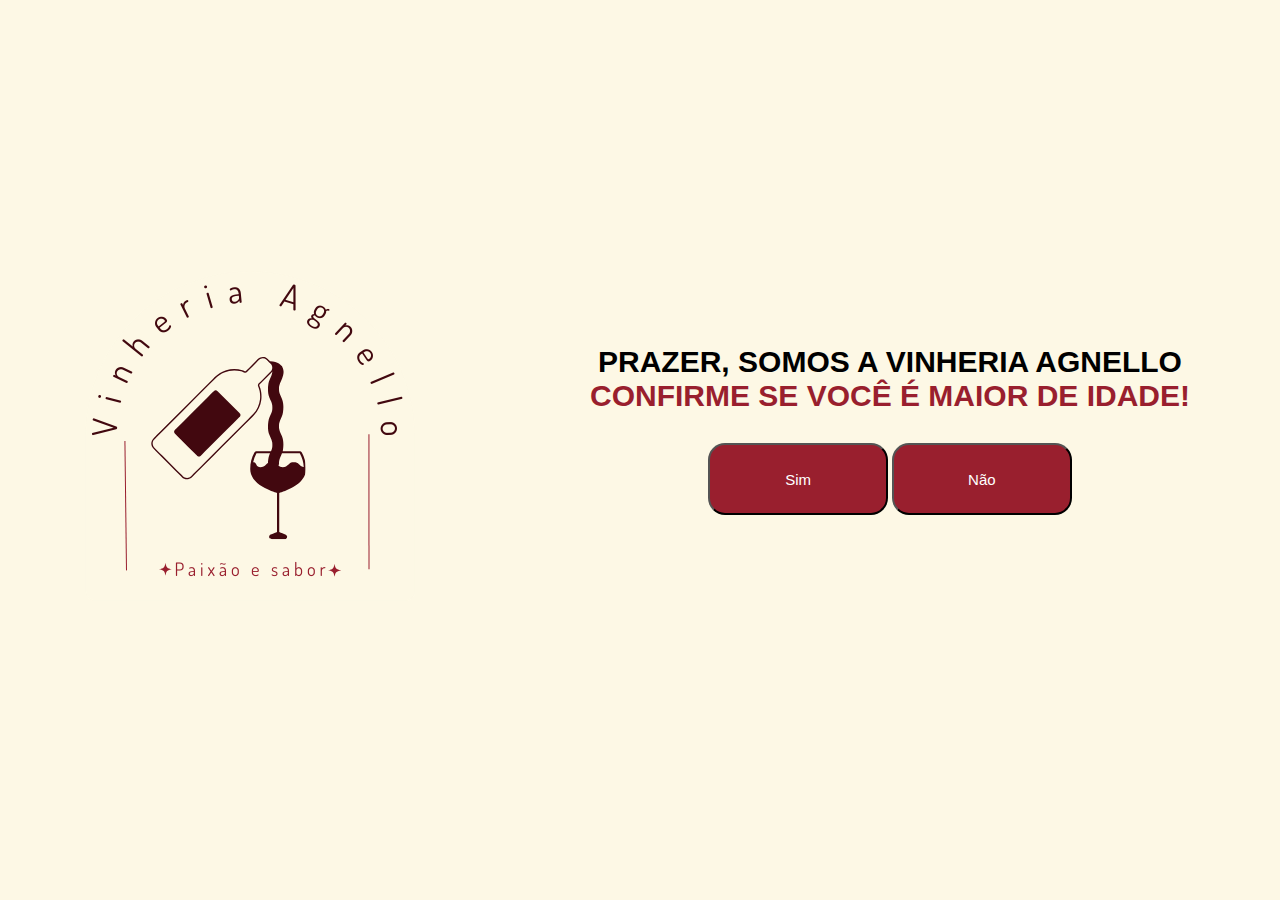
<file: index.html>
<!DOCTYPE html>
<html lang="pt-br">
<head>
    <meta charset="UTF-8">
    <meta name="viewport" content="width=device-width, initial-scale=1.0">
    <title>Vinheria Agnello</title>
    <link rel="stylesheet" href="style.css">
</head>
<body>
    
    <div class="logo_vinheria">
        <img src="Imagens/logo_vinheria.png" alt="logo da vinheria">
    </div>
    <div id="bloco">
        <h1 id="titulo">Prazer, somos a Vinheria Agnello <br> <strong class="destaque_titulo">Confirme se você é maior de idade!</strong></h1>
        <button onclick="botaosim()" id="botaosim">Sim</button>
        <button onclick="botaonao()" id="botaonao">Não</button>
    </div>


    <script src="script.js"></script>
</body>
</html>
</file>
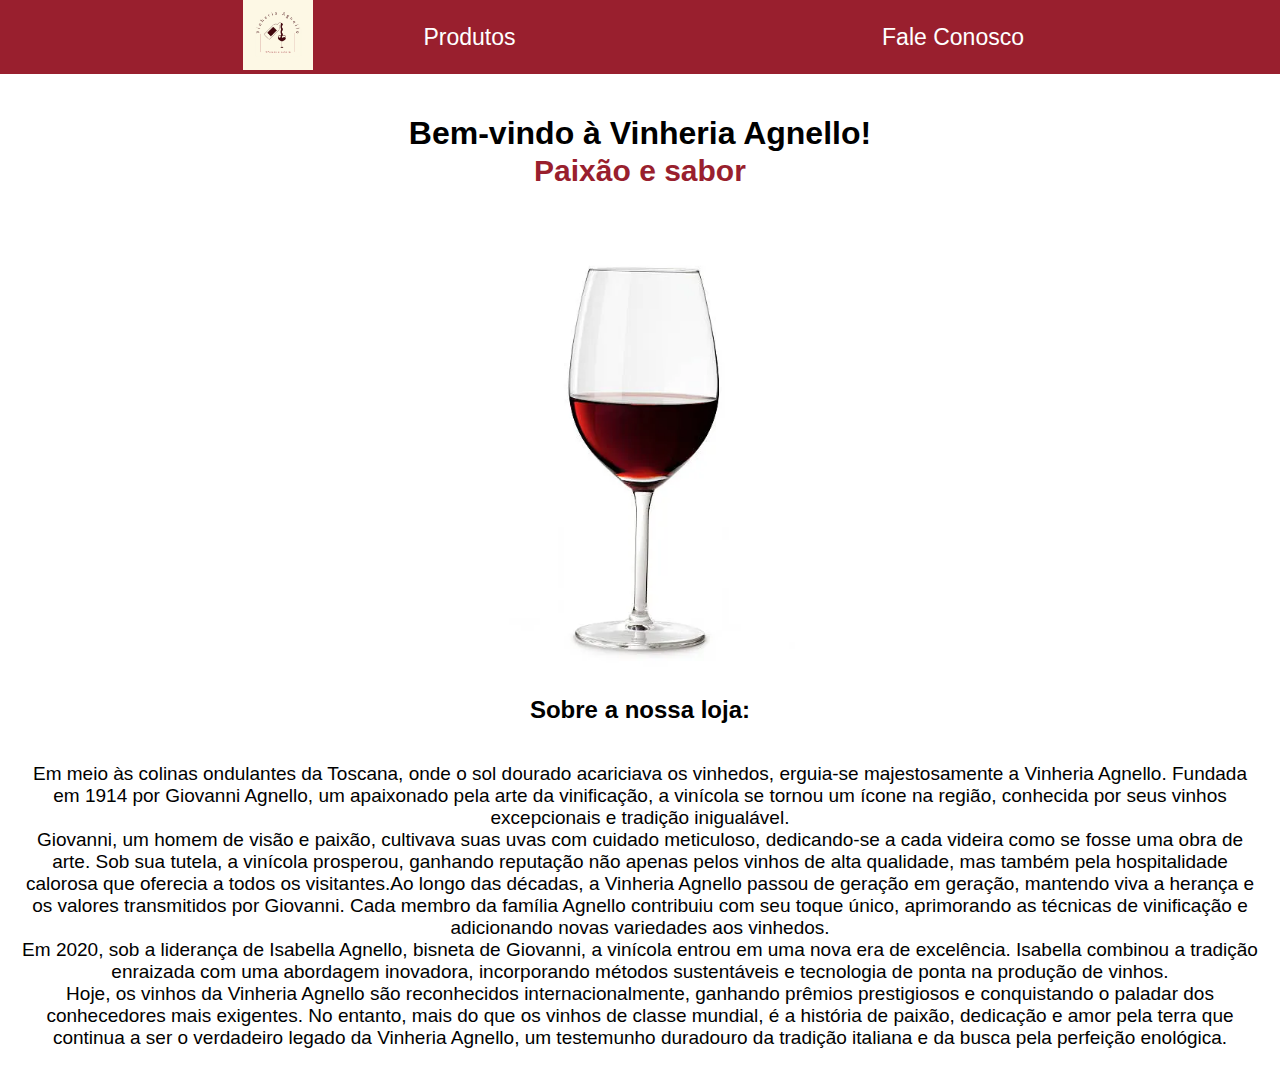
<file: landing.html>
<!DOCTYPE html>
<html lang="pt-BR">
<head>
    <meta charset="UTF-8">
    <meta name="viewport" content="width=device-width, initial-scale=1.0">
    <title>Vinheria Agnello</title>
    <link rel="stylesheet" href="landing.css"> <!-- Incluindo o arquivo CSS -->
</head>
<body>

<!-- Barra de Navegação -->
<nav>
    <div class="logo">
        <img src="/Imagens/logo_vinheria.png" alt="Logo">
    </div>
    <a  href="about.html">Produtos</a>
    <a href="formulario.html">Fale Conosco</a>
</nav>

<!-- Conteúdo da Página -->
<div class="conteudo">
    <!-- Aqui você coloca o conteúdo da sua página -->
    <h1 class="titulo">Bem-vindo à Vinheria Agnello! <br>
        <strong class="destaque_titulo">Paixão e sabor</strong></h1>
    <img class="imagem_principal" src="/Imagens/vinho-tinto-em-vidro-isolado-em-fundo-branco.webp" alt="foto taça">
    <h2 class="titulo">Sobre a nossa loja:</h2>
    <p class="paragrafo">Em meio às colinas ondulantes da Toscana, onde o sol dourado acariciava os vinhedos, erguia-se majestosamente a Vinheria Agnello. Fundada em 1914 por Giovanni Agnello, um apaixonado pela arte da vinificação, a vinícola se tornou um ícone na região, conhecida por seus vinhos excepcionais e tradição inigualável. <br> Giovanni, um homem de visão e paixão, cultivava suas uvas com cuidado meticuloso, dedicando-se a cada videira como se fosse uma obra de arte. Sob sua tutela, a vinícola prosperou, ganhando reputação não apenas pelos vinhos de alta qualidade, mas também pela hospitalidade calorosa que oferecia a todos os visitantes.Ao longo das décadas, a Vinheria Agnello passou de geração em geração, mantendo viva a herança e os valores transmitidos por Giovanni. Cada membro da família Agnello contribuiu com seu toque único, aprimorando as técnicas de vinificação e adicionando novas variedades aos vinhedos. <br> Em 2020, sob a liderança de Isabella Agnello, bisneta de Giovanni, a vinícola entrou em uma nova era de excelência. Isabella combinou a tradição enraizada com uma abordagem inovadora, incorporando métodos sustentáveis ​​e tecnologia de ponta na produção de vinhos. <br> Hoje, os vinhos da Vinheria Agnello são reconhecidos internacionalmente, ganhando prêmios prestigiosos e conquistando o paladar dos conhecedores mais exigentes. No entanto, mais do que os vinhos de classe mundial, é a história de paixão, dedicação e amor pela terra que continua a ser o verdadeiro legado da Vinheria Agnello, um testemunho duradouro da tradição italiana e da busca pela perfeição enológica.</p>
</div>

</body>
</html>
</file>
<file: style.css>
body {
    padding: 0;
    margin: 0;
    display: flex;
    justify-content: center; /* Centraliza o conteúdo horizontalmente */
    align-items: center; /* Centraliza o conteúdo verticalmente */
    height: 100vh; /* Define a altura do corpo para ocupar toda a altura da tela */
    position: relative;
    background-color: #FDF8E5;
}


#bloco {
    width: 90vmin;
    height: 30vmin;
    text-align: center;
    font-weight: 400;
    font-style: normal;
    font-size: 15px;
    text-transform: uppercase;
    background-color: #FDF8E5;
}


#titulo {
    margin-top: 20px;
    font-family:'Segoe UI', Tahoma, Geneva, Verdana, sans-serif;
    color: black;
    padding: 10px; /* Adiciona um preenchimento ao redor do texto para melhorar a legibilidade */
}



.destaque_titulo{
    color:#991F2E;
}



#botaosim, #botaonao {
    height: 8vmin;
    width: 20vmin;
    color: white;
    background-color:#991F2E; /* Cor de fundo com transparência para criar um efeito de embaçamento */
    padding: 10px; /* Adiciona um preenchimento ao redor do texto para melhorar a legibilidade */
    border-radius:17px;
    font-size: 15px;
    transition: background-color 0.3s ease;
    cursor: pointer;
}

#botaosim:hover {
    background-color: #15d42581; /* Altera a cor de fundo ao passar o mouse */
}

#botaonao:hover {
    background-color: rgba(255, 0, 0, 0.575);
}
</file>
<file: landing.css>
body {
    margin: 0; /* Remove as margens padrão do corpo */
}

/* Estilos para a barra de navegação */
/* Estilos para a barra de navegação */
nav {
    background-color: #991F2E;
    overflow: hidden;
    width: 100%;
    margin-top: 0; /* Remove a margem superior da barra de navegação */
    display: flex; /* Usar flexbox */
    justify-content: space-between; /* Centralizar os elementos */
    align-items: center; /* Alinhar itens verticalmente */
}


.logo img {
    height: 70px; /* Ajuste a altura conforme necessário */
    margin-left: 27vmin;/* Espaçamento da esquerda para a logo */
}



nav a {
    color: white;
    text-align: center;
    text-decoration: none;
    font-size: 23px;
    font-family: 'Segoe UI', Tahoma, Geneva, Verdana, sans-serif;
    margin-right: 20%;
}
nav a:hover {
    color: black;
}

.conteudo {
    padding: 20px;
    display: flex; /* Usar flexbox */
    flex-direction: column; /* Direção das flexbox */
    align-items: center; /* Centralizar na horizontal */
    text-align: center; /* Centralizar texto */
}


.titulo{
    font-family: 'Segoe UI', Tahoma, Geneva, Verdana, sans-serif;
}


.destaque_titulo{
    font-size: 30px;
    color: #991F2E;
}


.imagem_principal{
    width: 25%;
}

.paragrafo{
    font-family: 'Segoe UI', Tahoma, Geneva, Verdana, sans-serif;
    font-size: 19px;
}
</file>
